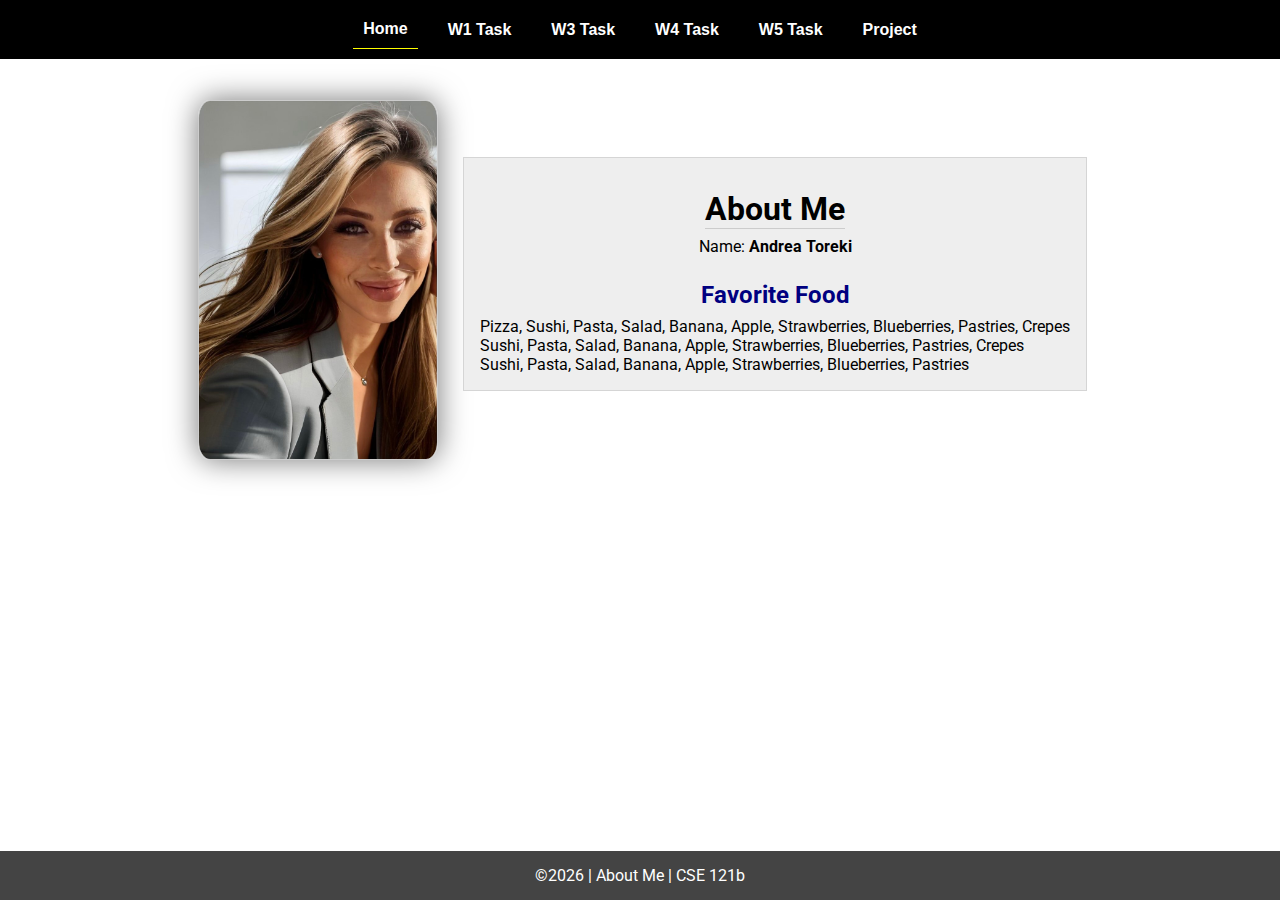
<file: index.html>
<!DOCTYPE html>
<html lang="en">

<head>
  <meta charset="UTF-8">
  <meta name="viewport" content="width=device-width, initial-scale=1.0">
  <title>About Me | CSE 121b | W02: Programming Tasks</title>
  <link rel="preconnect" href="https://fonts.googleapis.com">
  <link rel="preconnect" href="https://fonts.gstatic.com" crossorigin>
  <link href="https://fonts.googleapis.com/css2?family=Roboto:wght@400;600&display=swap"
    rel="stylesheet">
  <link rel="stylesheet" href="styles/main.css">
</head>

<body>
  <nav>
    <ul id="menu">
      <li><a id="toggleMenu">&equiv;</a></li>
      <li><a href="index.html" class="active">Home</a></li>
      <li><a href="w01-task.html">W1 Task</a></li>
      <li><a href="w03-task.html">W3 Task</a></li>
      <li><a href="w04-task.html">W4 Task</a></li>
      <li><a href="w05-task.html">W5 Task</a></li>
      <li><a href="project.html">Project</a></li>
    </ul>
  </nav>
  <main id="home">
    <picture>
      <img src="images/me.jpg" alt="Profile Image" id="img">
    </picture>
    <section>
      <h1>About Me</h1>
      <div class="info">Name: <span id="name"></span></div>
      <h2>Favorite Food</h2>
      <div class="block" id="food"></div>
    </section>
  </main>
  <footer>
    &copy;<span id="year"></span> | About Me | CSE 121b
  </footer>
  <script src="scripts/main.js"></script>
  <script src="scripts/w02-task.js"></script>
</body>

</html>
</file>
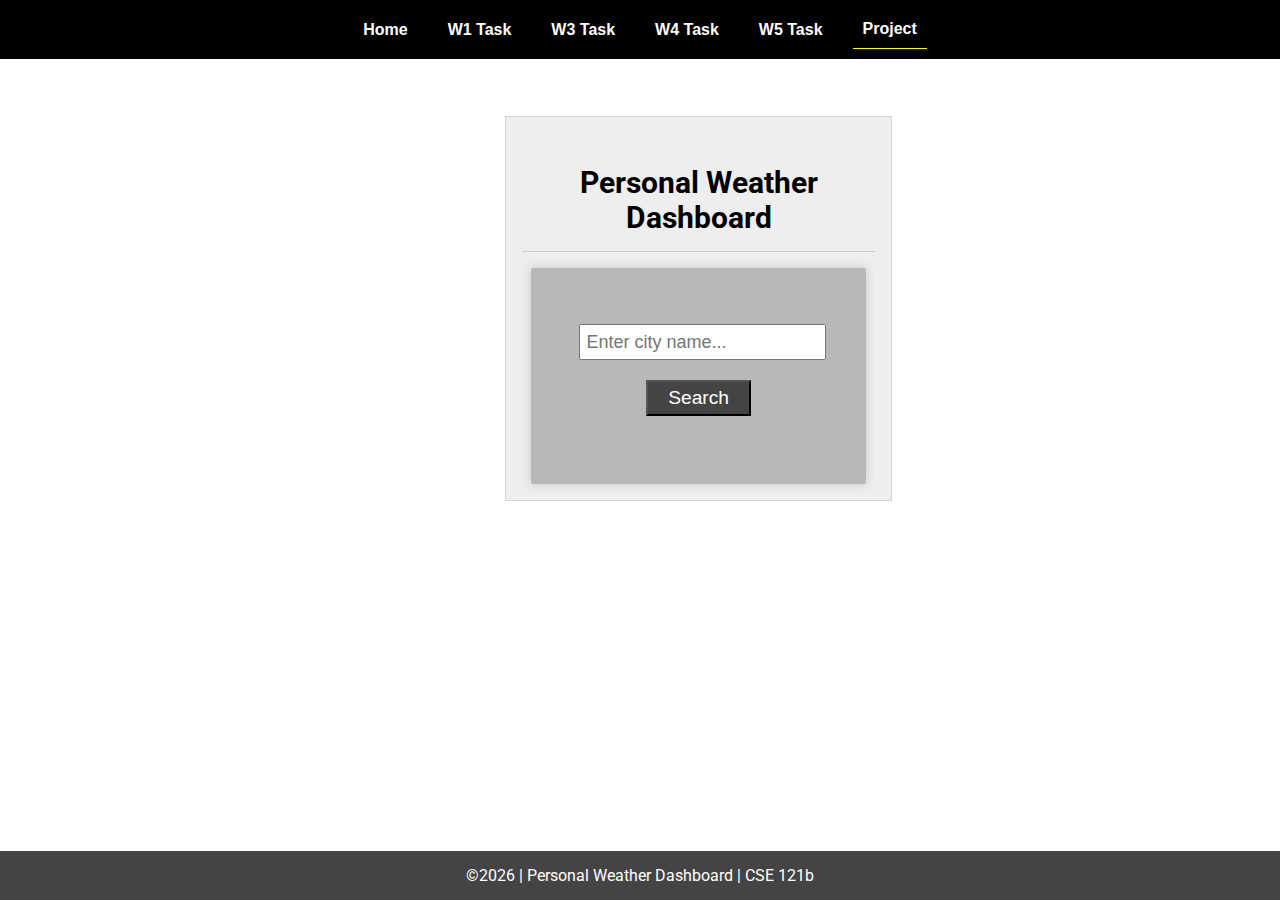
<file: project.html>
<!DOCTYPE html>
<html lang="en">
<head>
  <!-- Meta tags for responsive design and character encoding -->
  <meta charset="UTF-8">
  <meta name="viewport" content="width=device-width, initial-scale=1.0">
  
  <!-- Title of the web application -->
  <title>Personal Weather Dashboard | CSE 121b Project</title>
  
  <!-- Google Fonts for Roboto font and preconnect for faster font loading -->
  <link rel="preconnect" href="https://fonts.googleapis.com">
  <link rel="preconnect" href="https://fonts.gstatic.com" crossorigin>
  <link href="https://fonts.googleapis.com/css2?family=Roboto:wght@400;600&display=swap" rel="stylesheet">
  
  <!-- Link to the main stylesheet -->
  <link rel="stylesheet" href="styles/main.css">
</head>
<body>
  <!-- Navigation bar -->
  <nav>
    <ul id="menu">
      <!-- Menu toggle for responsive design -->
      <li><a id="toggleMenu">&equiv;</a></li>
      
      <!-- Navigation links -->
      <li><a href="index.html">Home</a></li>
      <li><a href="w01-task.html">W1 Task</a></li>
      <li><a href="w03-task.html">W3 Task</a></li>
      <li><a href="w04-task.html">W4 Task</a></li>
      <li><a href="w05-task.html">W5 Task</a></li>
      <li><a href="project.html" class="active">Project</a></li>
    </ul>
  </nav>
  
  <!-- Main content area -->
  <main id="home" class="weather-dashboard">
    <section>
      <!-- Heading displaying the name of the dashboard -->
      <h1>Personal Weather Dashboard</h1>
      
      <!-- Weather app container -->
      <div id="weather-app">
        <!-- Search section for entering city names -->
        <div id="search-section">
          <input type="text" id="search-input" placeholder="Enter city name...">
          <button id="search-btn">Search</button>
        </div>
        
        <!-- Placeholder for displaying error messages -->
        <div id="error-message" class="error-message"></div>
        
        <!-- Container for displaying fetched weather information -->
        <div id="weather-display"></div>
        
        <!-- Container for displaying recent searches -->
        <div id="recent-searches"></div>
      </div>
    </section>
  </main>
  
  <!-- Footer with copyright information -->
  <footer>
    &copy;<span id="year"></span> | Personal Weather Dashboard | CSE 121b
  </footer>
  
  <!-- JavaScript files for functionality -->
  <script src="scripts/main.js"></script>
  <script src="scripts/weather-app.js"></script>
</body>
</html>
</file>
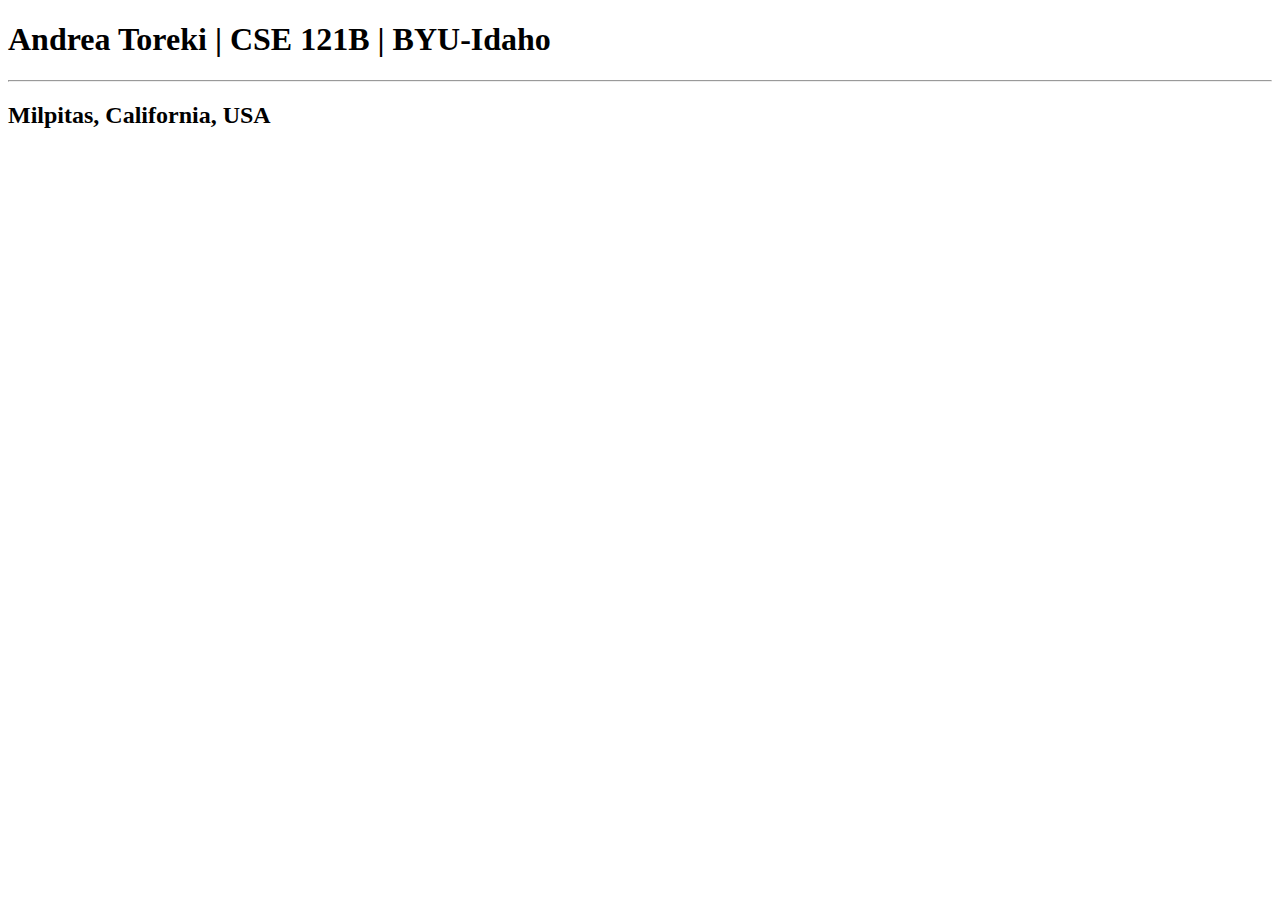
<file: test.html>
<!DOCTYPE html>
<html lang="en">
<head>
    <meta charset="UTF-8">
    <meta name="viewport" content="width=device-width, initial-scale=1.0">
    <title>Andrea Toreki | CSE 121B | BYU-Idaho</title>
</head>
<body>
    <h1>Andrea Toreki | CSE 121B | BYU-Idaho</h1>
    <hr>
    <h2>Milpitas, California, USA</h2>
</body>
</html>
</file>
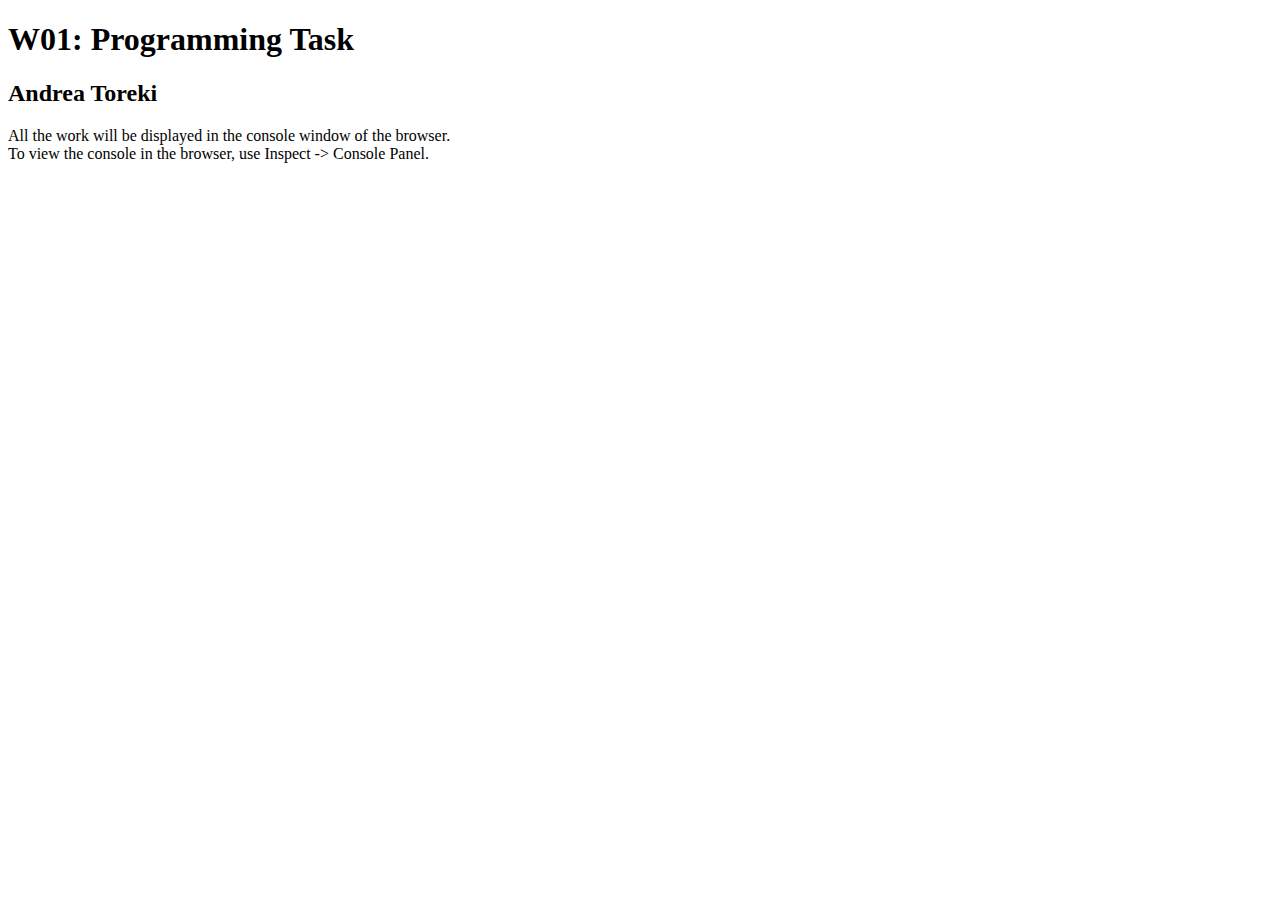
<file: w01-task.html>
<!DOCTYPE html>
<html lang="en">

<head>
  <meta charset="UTF-8">
  <meta name="viewport" content="width=device-width, initial-scale=1.0">
  <title>W01: Programming Task</title>
</head>

<body>
  <h1>W01: Programming Task</h1>
  <h2>Andrea Toreki</h2>
  <p>All the work will be displayed in the console window of the browser.
    <br>To view the console in the browser, use Inspect -> Console Panel.
  </p>

  <script src="w01-task.js"></script>

</body>
</html>
</file>
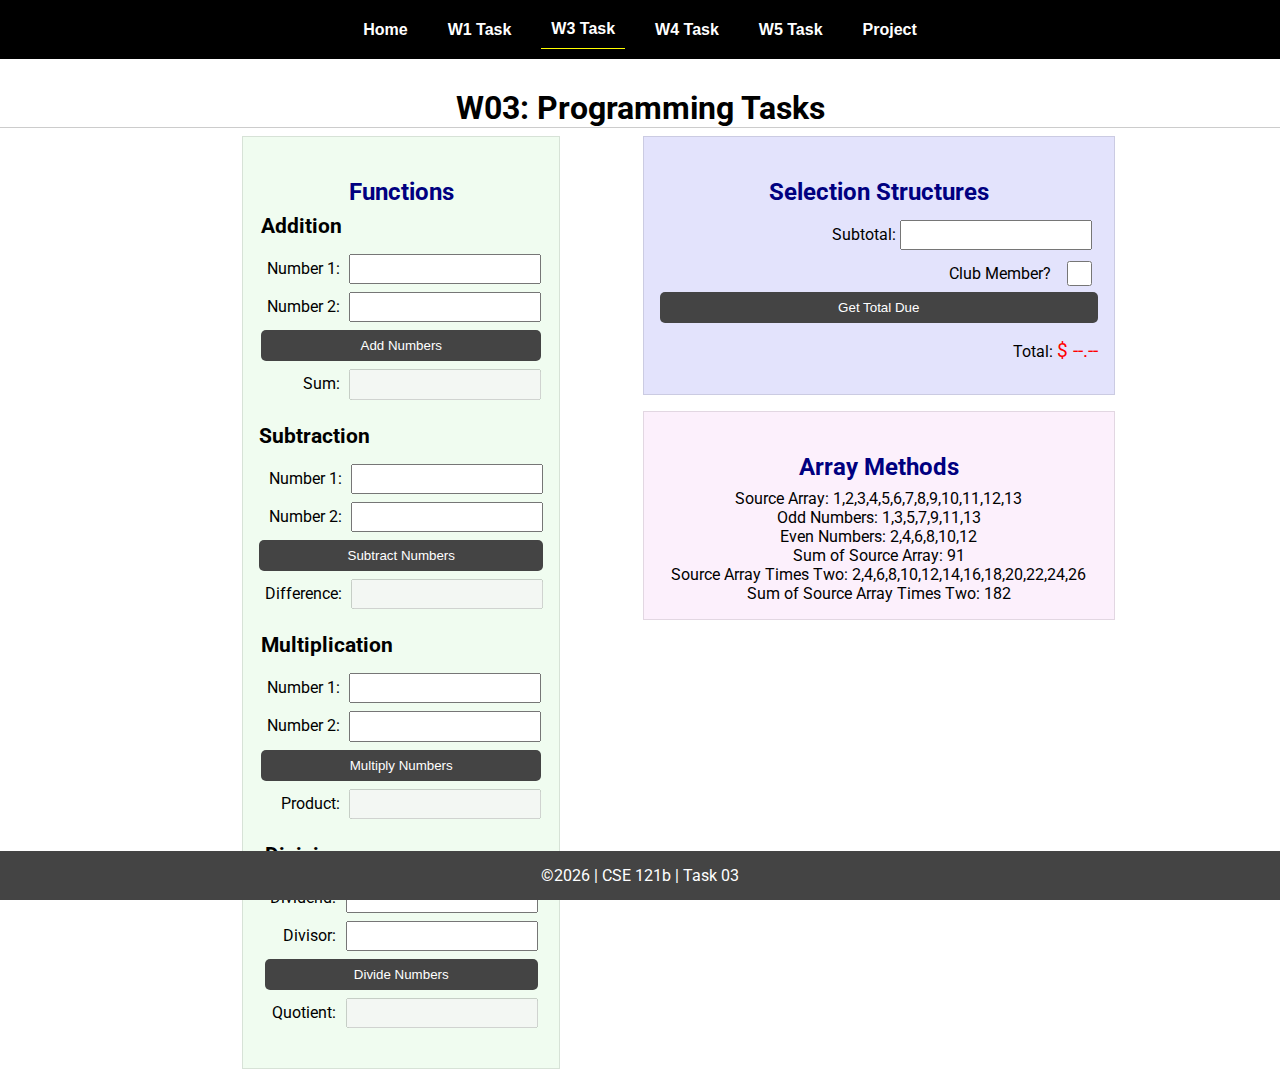
<file: w03-task.html>
<!DOCTYPE html>
<html lang="en">

<head>
    <meta charset="UTF-8">
    <meta name="viewport" content="width=device-width, initial-scale=1.0">
    <title>CSE 121b | W03: Programming Tasks</title>
    <link rel="preconnect" href="https://fonts.googleapis.com">
    <link rel="preconnect" href="https://fonts.gstatic.com" crossorigin>
    <link href="https://fonts.googleapis.com/css2?family=Roboto:wght@400;600&display=swap"
        rel="stylesheet">
    <link rel="stylesheet" href="styles/main.css">
</head>

<body>
    <nav>
        <ul id="menu">
            <li><a id="toggleMenu">&equiv;</a></li>
            <li><a href="index.html">Home</a></li>
            <li><a href="w01-task.html">W1 Task</a></li>
            <li><a href="w03-task.html" class="active">W3 Task</a></li>
            <li><a href="w04-task.html">W4 Task</a></li>
            <li><a href="w05-task.html">W5 Task</a></li>
            <li><a href="project.html">Project</a></li>
        </ul>
    </nav>>
    <header>
        <h1>W03: Programming Tasks</h1>
    </header>
    <main id="task3">
        <section id="section1">
            <h2>Functions</h2>
            <article>
                <h3>Addition</h3>
                <div>
                    <label for="add1">Number 1:</label>
                    <input type="text" id="add1" name="add1">
                </div>
                <div>
                    <label for="add2">Number 2:</label>
                    <input type="text" id="add2" name="add2">
                </div>
                <div>
                    <input type="button" id="addNumbers" value="Add Numbers">
                </div>
                <div>
                    <label for="sum">Sum:</label>
                    <input type="text" id="sum" name="sum" disabled>
                </div>
            </article>
            <article>
                <h3>Subtraction</h3>
                <div>
                    <label for="subtract1">Number 1:</label>
                    <input type="text" id="subtract1" name="subtract1">
                </div>
                <div>
                    <label for="subtract2">Number 2:</label>
                    <input type="text" id="subtract2" name="subtract2">
                </div>
                <div>
                    <input type="button" id="subtractNumbers" value="Subtract Numbers">
                </div>
                <div>
                    <label for="difference">Difference:</label>
                    <input type="text" id="difference" name="difference" disabled>
                </div>
            </article>
            <article>
                <h3>Multiplication</h3>
                <div>
                    <label for="factor1">Number 1:</label>
                    <input type="text" id="factor1" name="factor1">
                </div>
                <div>
                    <label for="factor2">Number 2:</label>
                    <input type="text" id="factor2" name="factor2">
                </div>
                <div>
                    <input type="button" id="multiplyNumbers" value="Multiply Numbers">
                </div>
                <div>
                    <label for="product">Product:</label>
                    <input type="text" id="product" name="product" disabled>
                </div>
            </article>
            <article>
                <h3>Division</h3>
                <div>
                    <label for="dividend">Dividend:</label>
                    <input type="text" id="dividend" name="dividend">
                </div>
                <div>
                    <label for="divisor">Divisor:</label>
                    <input type="text" id="divisor" name="divisor">
                </div>
                <div>
                    <input type="button" id="divideNumbers" value="Divide Numbers">
                </div>
                <div>
                    <label for="quotient">Quotient:</label>
                    <input type="text" id="quotient" name="quotient" disabled>
                </div>
            </article>
        </section>
        <div>
            <section id="section2">
                <h2>Selection Structures</h2>
                <label class="right">Subtotal:
                    <input type="number" id="subtotal" size="5">
                </label>
                <label class="middle right">
                    Club Member?
                    <input type="checkbox" id="member">
                </label>
                <div class="right">
                    <input type="button" id="getTotal" value="Get Total Due">
                </div>
                <div class="right">Total:
                    <span class="larger" id="total">$ --.--</span>
                </div>
            </section>
            <section id="section3">
                <h2>Array Methods</h2>
                <p>
                    Source Array: <span id="array"></span>
                </p>
                <p>
                    Odd Numbers: <span id="odds"></span>
                </p>
                <p>
                    Even Numbers: <span id="evens"></span>
                </p>
                <p>
                    Sum of Source Array: <span id="sumOfArray"></span>
                </p>
                <p>
                    Source Array Times Two: <span id="multiplied"></span>
                </p>
                <p>
                    Sum of Source Array Times Two: <span id="sumOfMultiplied"></span>
                </p>
            </section>
        </div>
    </main>
    <footer>
        &copy;<span id="year"></span> | CSE 121b | Task 03
    </footer>
    <script src="scripts/main.js"></script>
    <script>
        document.getElementById("year").innerHTML = new Date().getFullYear();
    </script>
    <script src="scripts/w03-task.js"></script>
</body>

</html>
</file>
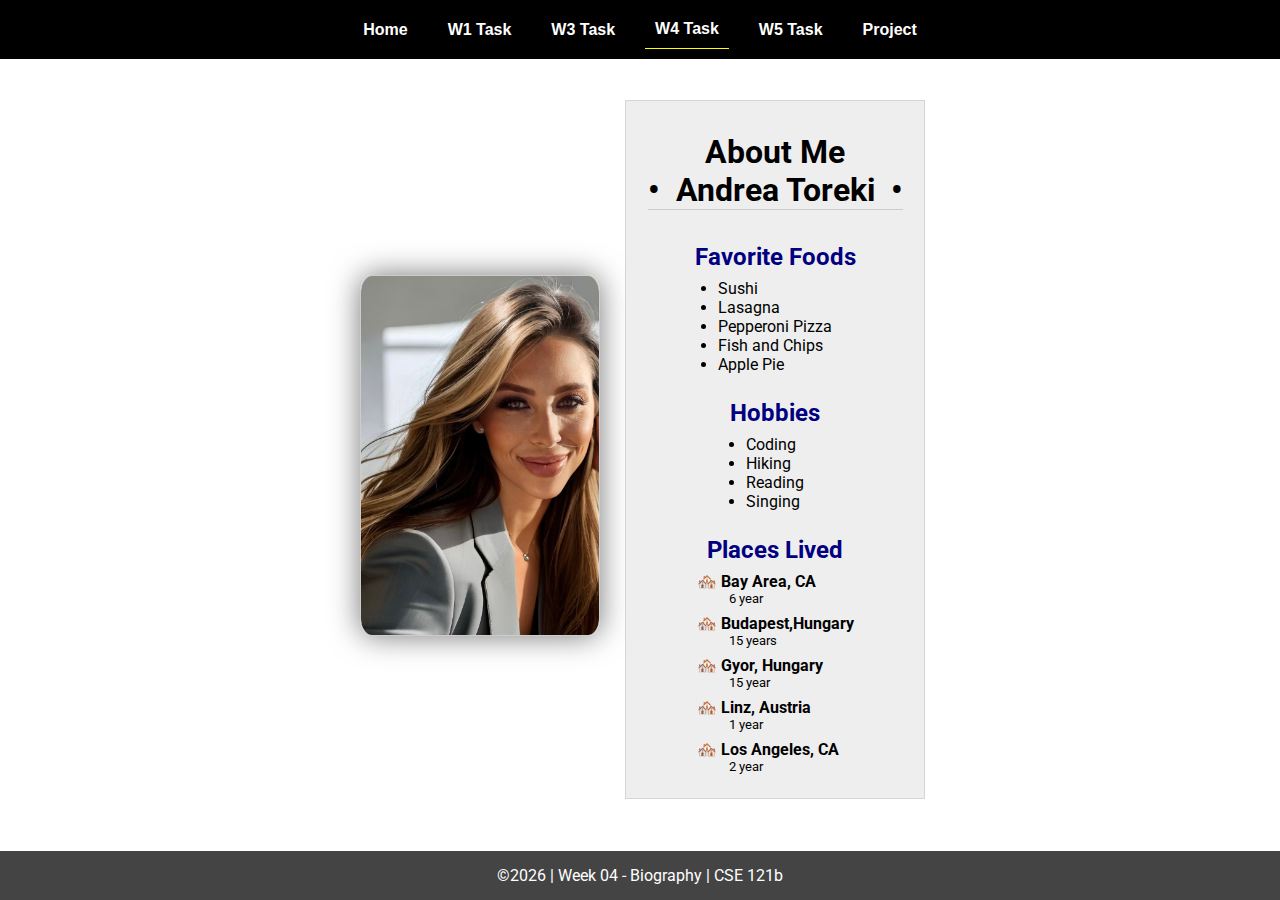
<file: w04-task.html>
<!DOCTYPE html>
<html lang="en">

<head>
  <meta charset="UTF-8">
  <meta name="viewport" content="width=device-width, initial-scale=1.0">
  <title>CSE 121b | W04: Programming Tasks</title>
  <link rel="preconnect" href="https://fonts.googleapis.com">
  <link rel="preconnect" href="https://fonts.gstatic.com" crossorigin>
  <link href="https://fonts.googleapis.com/css2?family=Roboto:wght@400;600&display=swap"
    rel="stylesheet">
  <link rel="stylesheet" href="styles/main.css">
</head>

<body>
  <nav>
    <ul id="menu">
      <li><a id="toggleMenu">&equiv;</a></li>
      <li><a href="index.html">Home</a></li>
      <li><a href="w01-task.html">W1 Task</a></li>
      <li><a href="w03-task.html">W3 Task</a></li>
      <li><a href="w04-task.html" class="active">W4 Task</a></li>
      <li><a href="w05-task.html">W5 Task</a></li>
      <li><a href="project.html">Project</a></li>
    </ul>
  </nav>
  <main id="home">
    <picture>
      <img id="photo" src="images/placeholder.png" alt="Placeholder Image">
    </picture>
    <section>
      <h1>About Me<br>• &nbsp;<span id="name"></span>&nbsp; •</h1>
      <h2>Favorite Foods</h2>
      <ul id="favorite-foods"></ul>
      <h2>Hobbies</h2>
      <ul id="hobbies"></ul>
      <h2>Places Lived</h2>
      <dl id="places-lived"></dl>
    </section>
  </main>

  <footer>
    &copy;<span id="year"></span> | Week 04 - Biography | CSE 121b
  </footer>
  <script src="scripts/main.js"></script>
  <script>
    document.getElementById("year").innerHTML = new Date().getFullYear();
  </script>
  <script src="scripts/w04-task.js"></script>
</body>

</html>
</file>
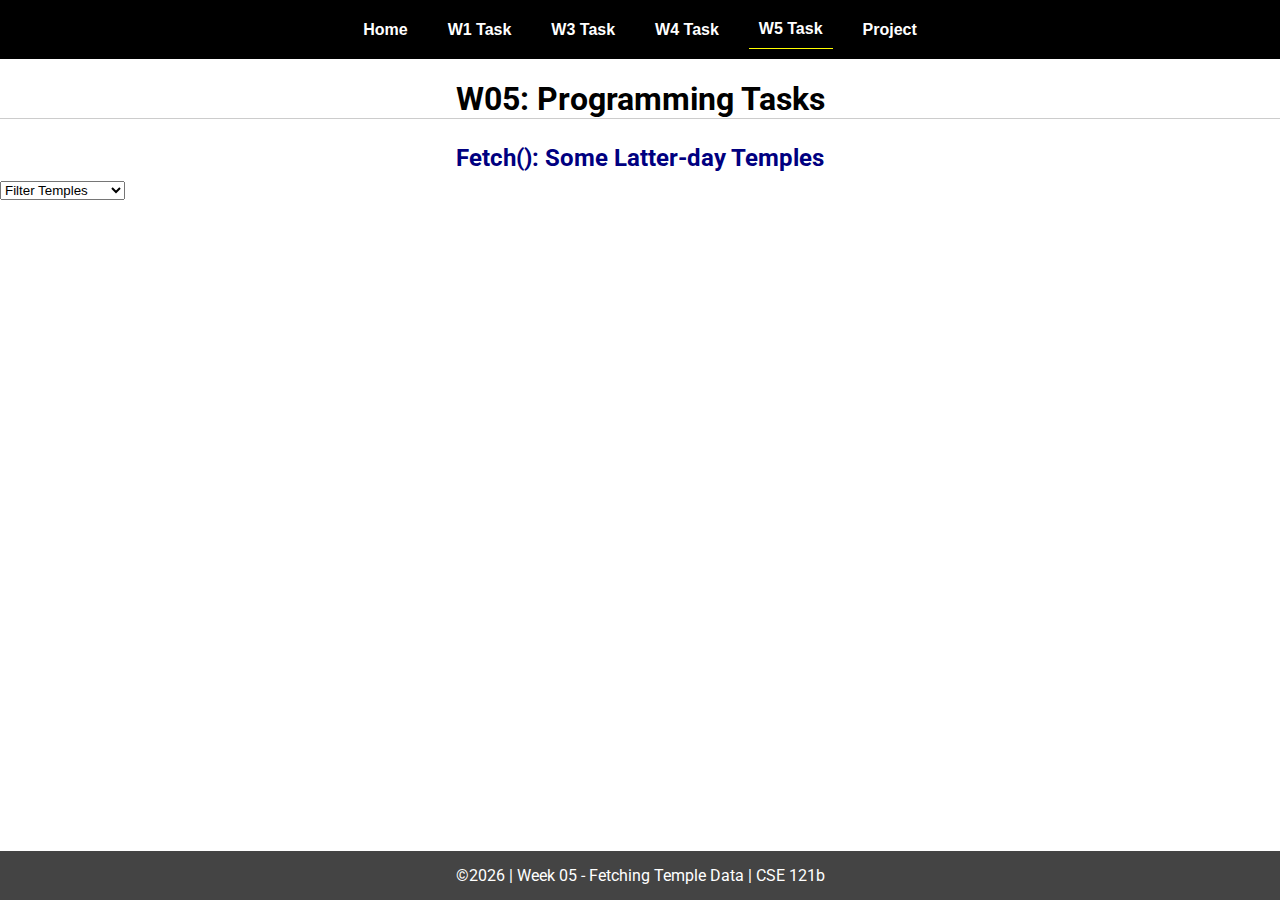
<file: w05-task.html>
<!DOCTYPE html>
<html lang="en">

<head>
  <meta charset="UTF-8">
  <meta name="viewport" content="width=device-width, initial-scale=1.0">
  <title>CSE 121b | W05: Programming Tasks</title>
  <link rel="preconnect" href="https://fonts.googleapis.com">
  <link rel="preconnect" href="https://fonts.gstatic.com" crossorigin>
  <link href="https://fonts.googleapis.com/css2?family=Roboto:wght@400;600&display=swap"
    rel="stylesheet">
  <link rel="stylesheet" href="styles/main.css">
</head>

<body>
  <nav>
    <ul id="menu">
      <li><a id="toggleMenu">&equiv;</a></li>
      <li><a href="index.html">Home</a></li>
      <li><a href="w01-task.html">W1 Task</a></li>
      <li><a href="w03-task.html">W3 Task</a></li>
      <li><a href="w04-task.html">W4 Task</a></li>
      <li><a href="w05-task.html" class="active">W5 Task</a></li>
      <li><a href="project.html">Project</a></li>
    </ul>
  </nav>
  <main id="gridly">
    <h1>W05: Programming Tasks</h1>
    <h2>Fetch(): Some Latter-day Temples</h2>

    <select id="filtered" title="Choose a data filter.">
      <option value="" disabled selected>Filter Temples</option>
      <option value="utah">Utah</option>
      <option value="notutah">Outside of Utah</option>
      <option value="older">Built Before 1950</option>
      <option value="all">No Filter</option>
    </select>

    <div id="temples">
    </div>
  </main>


  <footer>
    &copy;<span id="year"></span> | Week 05 - Fetching Temple Data | CSE 121b
  </footer>
  <script src="scripts/main.js"></script>
  <script>
    document.getElementById("year").innerHTML = new Date().getFullYear();
  </script>
  <script src="scripts/w05-task.js"></script>
</body>

</html>
</file>
<file: styles/main.css>
/* Universal Selector */
* {
    margin: 0;
    padding: 0;
    box-sizing: border-box;
}

/* HTML Selectors */
body {
    font-family: 'Roboto', Helvetica, sans-serif;
}

nav {
    background-color: black;
    width: 100%;
    position: fixed;
    top: 0;
}

nav ul {
    display: flex;
    flex-direction: column;
    align-items: center;
    max-width: -moz-fit-content;
    max-width: fit-content;
    margin: 0 auto;
}

nav ul li {
    flex: 1 1 auto;
}

nav ul li:first-child {
    display: block;
    font-size: 2rem;
}

nav ul li:first-child a {
    padding: 1px 10px;
}

nav ul li {
    display: none;
    list-style: none;
    margin: 10px;
}

nav ul li a {
    display: block;
    padding: 10px;
    text-decoration: none;
    font-weight: 600;
    color: white;
    text-align: center;
    font-family: 'Arial Narrow', Arial, sans-serif;
}

nav ul li a:hover {
    background-color: #efefef;
    color: black;
}

h1,
h2 {
    text-align: center;
    margin: 1rem 0 .5rem;
}

h1 {
    border-bottom: 1px solid #ccc;
}

#gridly h1 {
    margin-top: 80px;
}

h2 {
    font-size: 1.5rem;
    color: navy;
    text-align: center;
    margin-top: 25px;
}

h3 {
    font-size: 1.3rem;
    margin-bottom: 1rem;
}

header {
    margin-top: 70px;
}

picture {
    margin: 0 auto;
}

picture img {
    width: 240px;
    height: auto;
    border-radius: 5%;
    border: 1px solid #ccc;
    box-shadow: 0 0 30px #777;
}

section {
    display: flex;
    flex-direction: column;
    align-items: center;
    margin: 0 auto 1rem;
    border: 1px solid rgba(0, 0, 0, .1);
    padding: 1rem;
    background-color: #eee;
}

article {
    margin-bottom: 1rem;
}

article div {
    margin-bottom: .5rem;
    text-align: right;
}

label {
    padding: .35rem;
}

input {
    padding: .35rem;
}

input[type="button"] {
    padding: .5rem;
    background-color: #444;
    color: white;
    border: none;
    border-radius: 5px;
    cursor: pointer;
    width: 100%
}

input[type="checkbox"] {
    width: 25px;
    height: 25px;
}

dt {
    font-weight: 700;
}

dt::before {
    content: "🏘️ ";
}

dd {
    margin: 0 0 .5rem 2rem;
    font-size: smaller;
}

footer {
    background-color: #444;
    color: white;
    padding: 15px;
    text-align: center;
    width: 100%;
    position: fixed;
    bottom: 0;
}

/* Class Selectors */
.active {
    border-bottom: 1px solid yellow;
}

.open li {
    display: block;
}

.block {
    display: block;
}

.larger {
    font-size: larger;
    color: red;
}

.right {
    width: 100%;
    text-align: right;
}

.middle {
    display: flex;
    align-items: center;
    justify-content: right;
    gap: 1rem;
}

/* ID Selectors */

#home {
    margin-top: 125px;
    display: grid;
    grid-template-columns: 1fr;
    grid-gap: 20px;
    align-items: center;
    justify-content: center;
}


#section1 {
    background-color: rgb(225, 250, 225, .5);
}

#section2 {
    background-color: rgba(200, 200, 250, 0.5);

}

#section2 div {
    margin-bottom: 1rem;
}

#section3 {
    background-color: rgb(250, 225, 250, .5);
}

#sortBy {
    appearance: none;
    display: flex;
    padding: .5rem;
    background-color: #eee;
    color: #444;
    font-weight: 700;
    margin: 1rem auto;
    width: 200px;
    border: 1px solid rgba(0, 0, 0, .2);
    text-align: center;
}

#sortBy option:disabled {
    font-style: italic;
    padding: 1rem;
    background-color: #111;
    color: #eee;
}

#temples {
    display: grid;
    grid-template-columns: repeat(auto-fit, minmax(320px, 1fr));
    grid-gap: .5rem;
    align-items: center;
    margin-bottom: 3rem;
}

#temples article {
    height: 250px;
    margin: .5rem;
    border: 1px solid rgba(0, 0, 0, .1);
    padding: 1rem;
    background-color: #eee;
    display: flex;
    flex-direction: column;
    align-items: center;
    justify-content: center;
}

#temples h4 {
    color: navy;
    font-size: smaller;
}


#temples img {
    width: 250px;
    height: auto;
    box-shadow: 0 0 30px #777;
    margin: .5rem;
}

/* Media Queries */
@media only screen and (min-width: 32.5em) {
    nav ul {
        flex-direction: row;
    }

    nav ul li:first-child {
        display: none;
    }

    nav ul li {
        display: block;
    }

    section {
        min-width: 300px;
    }

    #home {
        margin: 100px auto 20px;
        grid-template-columns: 250px 1fr;
        max-width: -moz-fit-content;
        max-width: fit-content;
    }

    #task3 {
        display: grid;
        grid-template-columns: 1fr 1fr;
        grid-gap: 5px;
        margin: 0 auto;
        max-width: 950px;
    }

}

/* Weather App Main Container */
.weather-dashboard #weather-app {
    padding: 3rem; /* Increased padding for more internal space */
    background-color: #b9b7b7; /* Neutral background color for the app */
    border-radius: 2px; /* Slight rounding of corners for a softer look */
    box-shadow: 0 0 10px rgba(157, 158, 157, 0.493); /* Subtle shadow for depth */
    margin: auto; /* Centers the app container within its parent */
    max-width: 95%; /* Allows the app to be responsive while maintaining maximum width */
}

/* Search Section Styling */
.weather-dashboard #search-section {
    margin-top: 0.5rem; /* Small top margin to space it from elements above */
    text-align: center; /* Centers the search input and button */
}

/* Search Input Field Styling */
.weather-dashboard #search-input {
    margin-right: 10px; /* Right margin to separate it from the search button */
    font-size: 18px; /* Larger font size for easy readability */
}

/* Search Button Styling */
.weather-dashboard #search-btn {
    background-color: #444; /* Dark background for contrast */
    color: white; /* White text for readability */
    padding: 5px 20px; /* Padding for a larger clickable area */
    cursor: pointer; /* Changes cursor to indicate it's clickable */
    font-size: larger; /* Increases font size for visibility */
    margin-top: 20px; /* Top margin to space it from the search input */
}

/* Weather Display and Recent Searches Section Styling */
.weather-dashboard #weather-display, 
.weather-dashboard #recent-searches {
    margin-top: 20px; /* Adds space above these sections for clarity */
}

/* Overall Weather Dashboard Styling */
.weather-dashboard {
    max-width: 95%; /* Sets a maximum width to ensure content is well-contained */
    margin: auto; /* Centers the dashboard horizontally */
    padding: 1rem; /* Adds padding around the entire dashboard for spacing */
}

/* Header Styling */
.weather-dashboard h1 {
    margin-top: 1rem; /* Top margin to space the header from any content above */
    font-size: 30px; /* Increases the font size for prominence */
    margin-bottom: 1rem; /* Bottom margin to space the header from content below */
    padding: 1rem 0; /* Top and bottom padding for additional space around the text */
}

/* Recent Search Buttons Styling */
.recent-search {
    margin: 5px; /* Margin around buttons to prevent them from touching */
    padding: 5px 20px; /* Padding inside buttons for a larger clickable area */
    background-color: #f0f0f0; /* Light background color for contrast */
    border: none; /* Removes border */
    border-radius: 5px; /* Rounds the corners for a softer appearance */
    cursor: pointer; /* Indicates the button is clickable */
}

/* Error Message Styling */
.error-message {
    color: #d9534f; /* Bright red color for visibility and to indicate an error */
    font-weight: bold; /* Bold text for emphasis */
    margin-top: 20px; /* Top margin to separate it from content above */
    text-align: center; /* Centers the text */
}

/* Responsive Design Adjustments */
@media only screen and (min-width: 32.5em) {
    .weather-dashboard {
        max-width: 80%; /* Reduces the maximum width for larger screens to avoid overly wide layout */
    }
}
</file>
